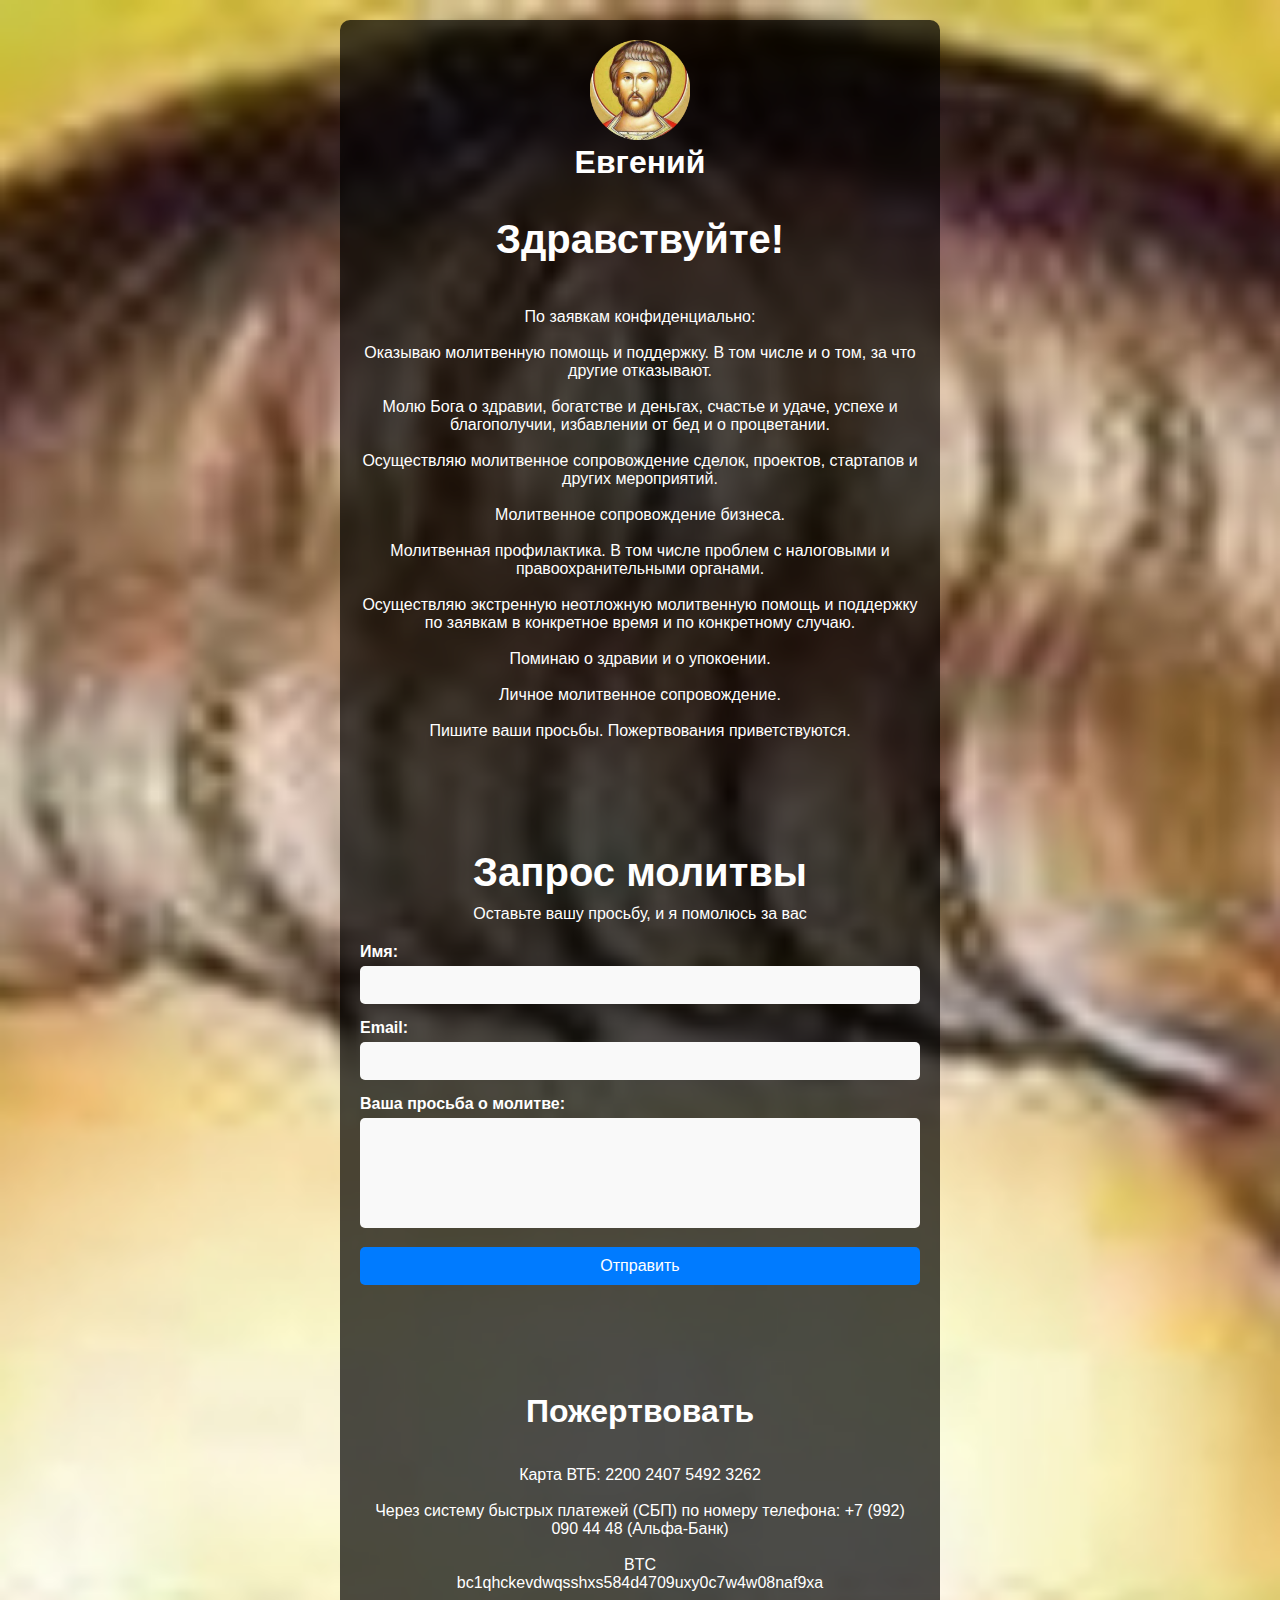
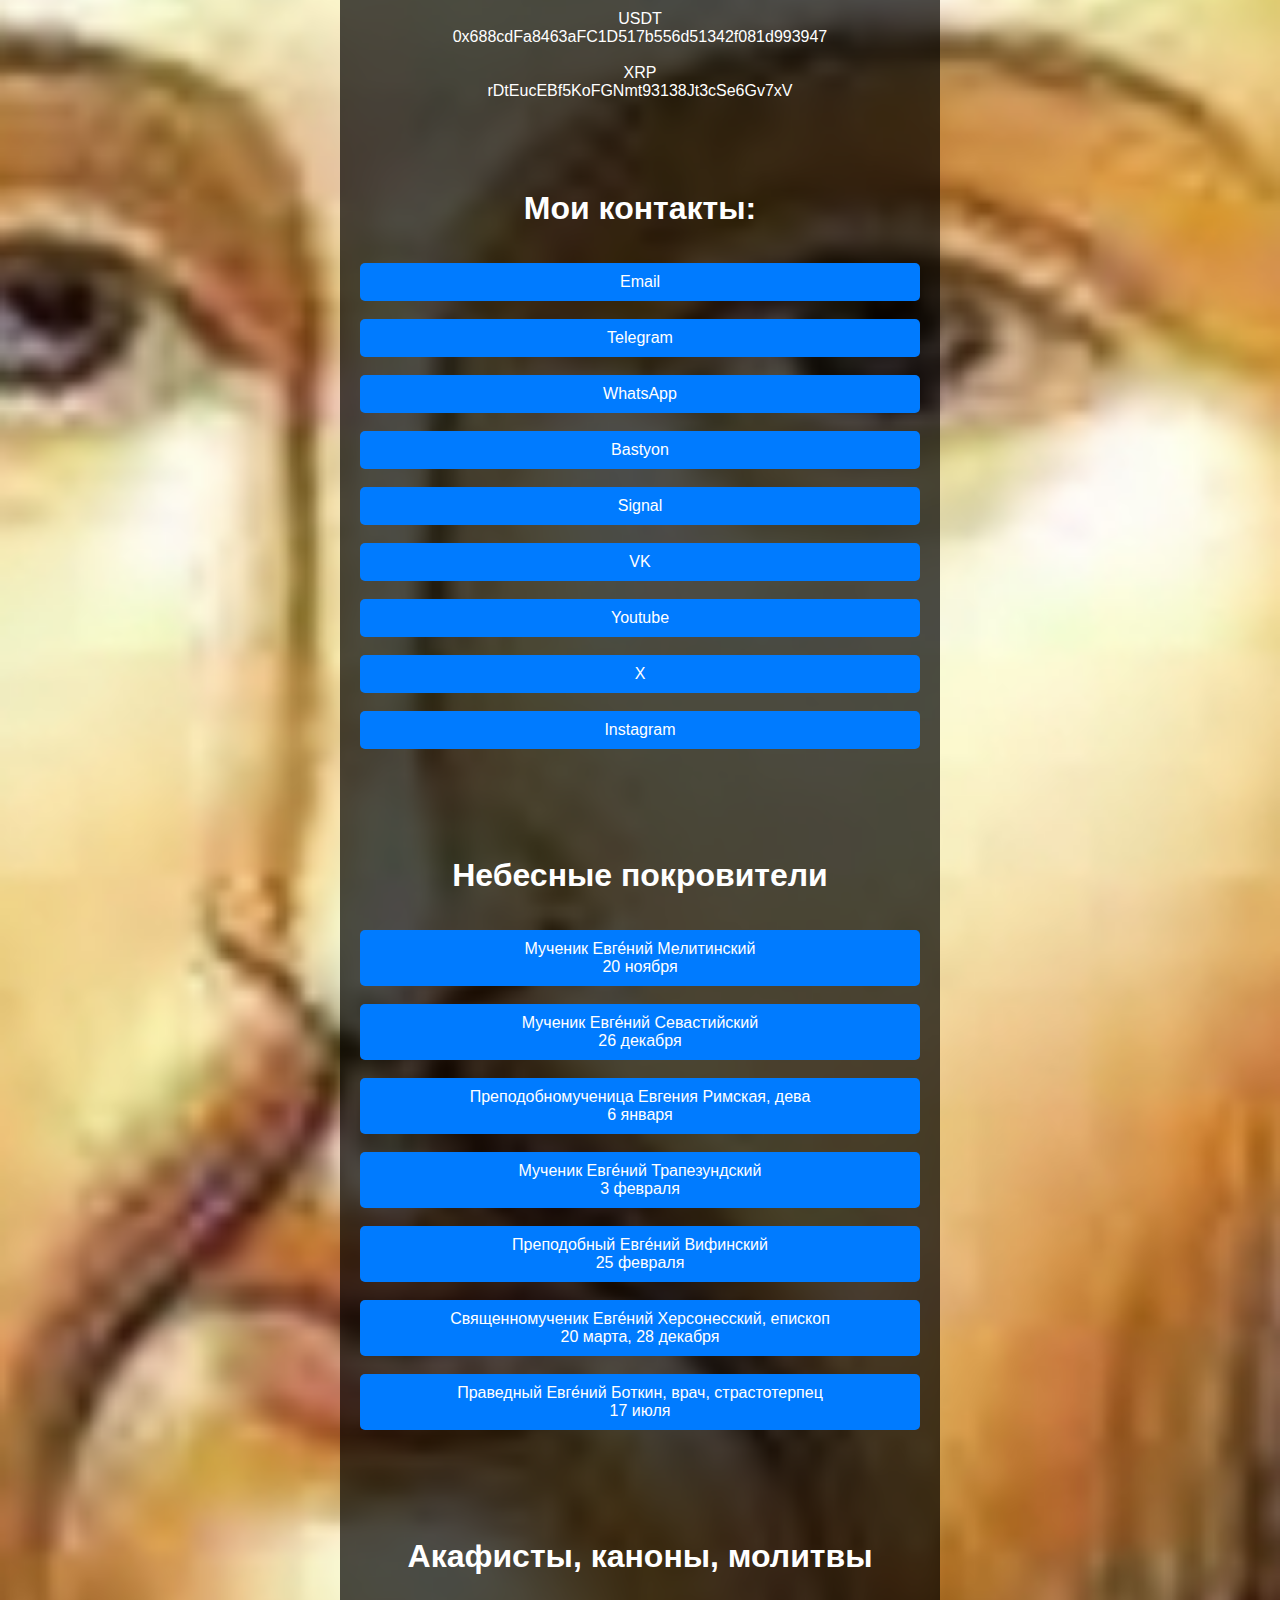
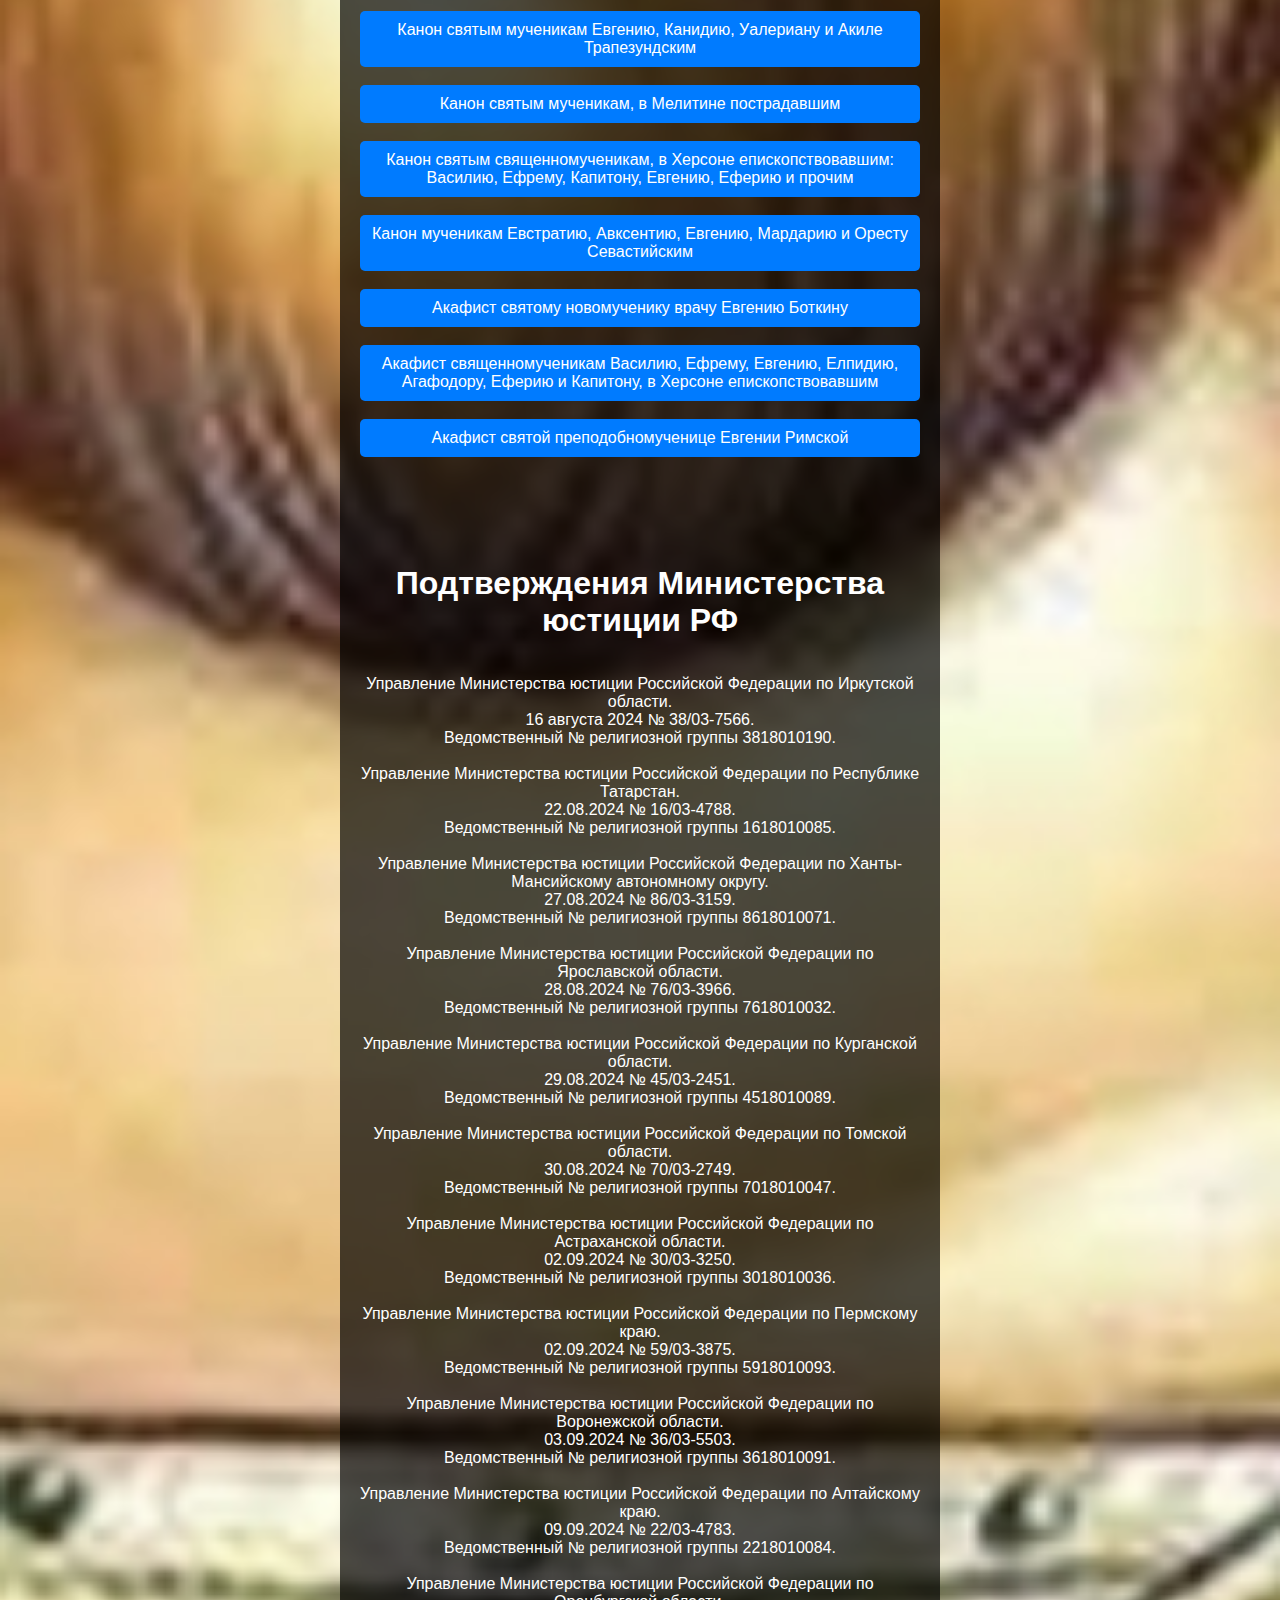
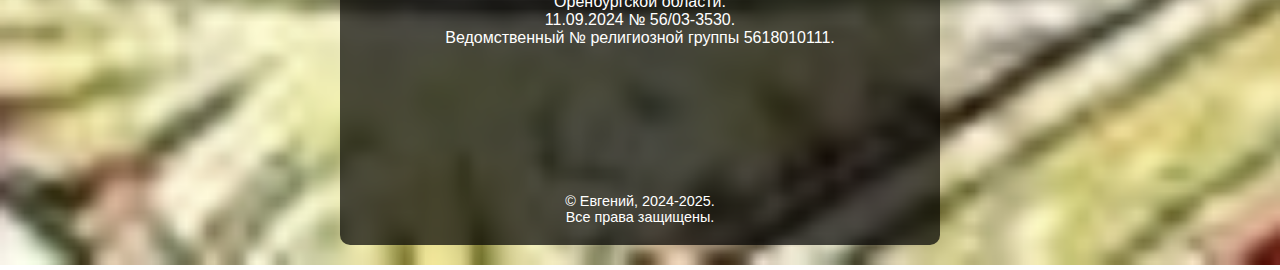
<file: index.html>
<!DOCTYPE html>
<html lang="ru">
<head>
    <meta charset="UTF-8">
    <meta name="viewport" content="width=device-width, initial-scale=1.0">
   
  <title>Евгений</title>
  <link rel="stylesheet" href="styles.css">
  <link rel="icon" href="favicon.ico" type="image/x-icon">

</head>
<body>


    <div class="container">
 
   <img src="site-icon.png" alt="Site Icon"> <!-- Указываем site-icon.png -->
    <h1>Евгений</h1> <!-- Заголовок -->
    <p></p> <!-- Девиз -->
<br><br>
       <header>
 <h1>Здравствуйте! 
<br>
</h1>
<br><br>
      <p>
По заявкам конфиденциально: 
<br><br>
Оказываю молитвенную помощь и поддержку. В том числе и о том, за что другие отказывают. <br>
<br>



Молю Бога о здравии, богатстве и деньгах, счастье и удаче, успехе и благополучии, избавлении от бед и о процветании.
<br><br>
Осуществляю молитвенное сопровождение сделок, проектов, стартапов и других мероприятий.
<br><br>
Молитвенное сопровождение бизнеса.
<br><br>
Молитвенная профилактика. В том числе проблем с налоговыми и правоохранительными органами. <br>
<br>
Осуществляю экстренную неотложную молитвенную помощь и поддержку по заявкам в конкретное время и по конкретному случаю.
<br><br>
Поминаю о здравии и о упокоении.
<br><br>
Личное молитвенное сопровождение. 
<br><br>
Пишите ваши просьбы. Пожертвования приветствуются. 

<br><br>
        </header>


 <br><br>

 
<br><br>


       <header>
            <h1>Запрос молитвы</h1>
            <p>Оставьте вашу просьбу, и я помолюсь за вас</p>
        </header>


<!-- В HTML исправляем id формы на "prayer-form" -->
<form id="prayer-form" action="https://formspree.io/f/xzzezzqr" method="POST">
    <!-- Остальное содержимое формы без изменений -->

   <div class="form-group">
                    <label for="name">Имя:</label>
                    <input type="text" id="name" name="name" required>
                </div>
                <div class="form-group">
                    <label for="email">Email:</label>
                    <input type="email" id="email" name="email" required>
                </div>
                <div class="form-group">
                    <label for="message">Ваша просьба о молитве:</label>
                    <textarea id="message" name="message" rows="5" required></textarea>
                </div>
                <button type="submit">Отправить</button>
 
 </form>


<script>
// Исправленный JavaScript
document.getElementById('prayer-form').addEventListener('submit', function(e) {
    e.preventDefault();

    const name = document.getElementById('name').value.trim();
    const email = document.getElementById('email').value.trim();
    const message = document.getElementById('message').value.trim(); // Исправлено с request на message

    if (!name || !message) { // Проверяем message вместо request
        alert('Пожалуйста, заполните все обязательные поля.');
        return;
    }

    // Отправка формы через Fetch API
    fetch(this.action, {
        method: this.method,
        body: new FormData(this),
        headers: {
            'Accept': 'application/json'
        }
    })
    .then(response => {
        if (response.ok) {
            alert('Ваш запрос успешно отправлен!');
            this.reset();
        } else {
            response.json().then(data => {
                if (data.error) {
                    alert('Ошибка отправки: ' + data.error);
                }
            });
        }
    })
    .catch(error => {
        console.error('Error:', error);
        alert('Произошла ошибка при отправке формы');
    });
});
</script>


<input type="hidden" name="_next" value="thanks.html">



<input type="text" name="_gotcha" style="display:none">



             


<br><br><br><br><br><br>
  <h1>Пожертвовать</h1>
      <p></p>
<br><br>
      <!-- Блок с кнопками контактов -->
      <div class="contact-buttons">

Карта ВТБ: 2200 2407 5492 3262
<br><br>

Через систему быстрых платежей (СБП) по номеру телефона: +7 (992) 090 44 48 (Альфа-Банк)<br><br>

BTC<br>
bc1qhckevdwqsshxs584d4709uxy0c7w4w08naf9xa

<br><br>

USDT<br>
0x688cdFa8463aFC1D517b556d51342f081d993947
<br><br>


XRP<br>
rDtEucEBf5KoFGNmt93138Jt3cSe6Gv7xV

<br><br>
<br><br>
<br><br>
 <h1>Мои контакты:</h1>

<br><br>
        <a href="mailto:mailto:EvgeniiHram@outlook.com" style="text-decoration: none;">
          <button><i class="fa fa-envelope"></i> Email</button>
        </a>

<br><br>
        <a href="https://t.me/EvgeniiHram" target="_blank" style="text-decoration: none;">
          <button><i class="fa fa-paper-plane"></i> Telegram</button>
        </a>
<br><br>
        <a href="https://wa.me/message/GEDYZ3IQQLGBM1" target="_blank" style="text-decoration: none;">
          <button><i class="fa fa-user"></i> WhatsApp </button>
           </a>

<br><br>
        <a href="https://bastyon.com/evgeniihram" target="_blank" style="text-decoration: none;">
          <button><i class="fa fa-user"></i> Bastyon</button>
        </a>

<br><br>

        <a href="https://signal.me/#eu/h0WUjNgkBXlT-0CTtN4pDl2urdhn_GcpW7IJ7TLg-OwXuWCeRrZOO6IgbNxGdtFI" target="_blank" style="text-decoration: none;">
          <button><i class="fa fa-user"></i> Signal </button>
        </a>

<br><br>

        <a href="https://m.vk.com/club226560429" target="_blank" style="text-decoration: none;">
          <button><i class="fa fa-user"></i> VK </button>
        </a>

<br><br>
        <a href="https://youtube.com/@evgenii.daiboge" target="_blank" style="text-decoration: none;">
          <button><i class="fa fa-user"></i> Youtube </button>
        </a>
<br><br>
        <a href="https://x.com/EvgeniiHram" target="_blank" style="text-decoration: none;">
          <button><i class="fa fa-user"></i> X </button>
        </a>
<br><br>

        <a href="https://www.instagram.com/evgeniihram" target="_blank" style="text-decoration: none;">
          <button><i class="fa fa-user"></i> Instagram </button>
        </a>





      </div>




<br><br><br><br>

<br><br>
      <h1>Небесные покровители</h1>
      <p></p>
<br><br>
      <!-- Блок с кнопками контактов -->


      <div class="contact-buttons">
        <a href="https://azbyka.ru/days/sv-evgenij-melitinskij" style="text-decoration: none;">
          <button><i class="fa fa-envelope"></i> Мученик Евге́ний Мелитинский <br> 20 ноября </button>
        </a>

<br><br>
        <a href="https://azbyka.ru/days/sv-evgenij-sevastijskij" target="_blank" style="text-decoration: none;">
          <button><i class="fa fa-paper-plane"></i> Мученик Евге́ний Севастийский <br>
26 декабря </button>
        </a>
<br><br>
          
        <a href="https://azbyka.ru/days/sv-evgenija-rimskaja" target="_blank" style="text-decoration: none;">
          <button><i class="fa fa-user"></i> Преподобномученица Евгения Римская, дева<br>
6 января</button>
        </a>

<br><br>
       <a href="https://azbyka.ru/days/sv-evgenij-trapezundskij" target="_blank" style="text-decoration: none;">
          <button><i class="fa fa-user"></i> Мученик Евге́ний Трапезундский<br>
3 февраля </button>
        </a>
<br><br>
       <a href="https://azbyka.ru/days/sv-evgenij-vifinskij" target="_blank" style="text-decoration: none;">
          <button><i class="fa fa-user"></i> Преподобный Евге́ний Вифинский<br>
25 февраля </button>
        </a>
<br><br>
       <a href="https://azbyka.ru/days/sv-evgenij-hersonesskij" target="_blank" style="text-decoration: none;">
          <button><i class="fa fa-user"></i> Священномученик Евге́ний Херсонесский, епископ<br>
20 марта, 28 декабря </button>
        </a>
<br><br>
       <a href="https://azbyka.ru/days/sv-evgenij-botkin-vrach-strastoterpec" target="_blank" style="text-decoration: none;">
          <button><i class="fa fa-user"></i> Праведный Евге́ний Боткин, врач, страстотерпец<br>
17 июля </button>
        </a>

      </div>
<br><br><br><br><br><br>

  <h1>Акафисты, каноны, молитвы</h1>
      <p></p>
<br><br>
      <!-- Блок с кнопками контактов -->
      <div class="contact-buttons">
        <a href="https://azbyka.ru/molitvoslov/kanon-svjatym-muchenikam-evgeniju-kanidiju-ualerianu-i-akile-trapezundskim.html" style="text-decoration: none;">
          <button><i class="fa fa-envelope"></i> Канон святым мученикам Евгению, Канидию, Уалериану и Акиле Трапезундским </button>
        </a>

<br><br>

        <a href="https://azbyka.ru/molitvoslov/kanon-svjatym-muchenikam-v-melitine-postradavshim.html" target="_blank" style="text-decoration: none;">
          <button><i class="fa fa-paper-plane"></i> Канон святым мученикам, в Мелитине пострадавшим </button>
        </a>

    <br><br>      
        <a href="https://azbyka.ru/molitvoslov/kanon-svjatym-svjashhennomuchenikam-v-hersone-episkopstvovavshim-vasiliju-efremu-kapitonu-evgeniju-eferiju-i-prochim.html" target="_blank" style="text-decoration: none;">
          <button><i class="fa fa-user"></i> Канон святым священномученикам, в Херсоне епископствовавшим: Василию, Ефрему, Капитону, Евгению, Еферию и прочим </button>
        </a>
<br><br>
   <a href="https://azbyka.ru/molitvoslov/kanon-muchenikam-evstratiju-avksentiju-evgeniju-mardariju-i-orestu-sevastijskim.html" target="_blank" style="text-decoration: none;">
          <button><i class="fa fa-user"></i> Канон мученикам Евстратию, Авксентию, Евгению, Мардарию и Оресту Севастийским </button>
        </a>
<br><br>

   <a href="https://azbyka.ru/molitvoslov/akafist-svjatomu-novomucheniku-vrachu-evgeniju-botkinu.html" target="_blank" style="text-decoration: none;">
          <button><i class="fa fa-user"></i> Акафист святому новомученику врачу Евгению Боткину </button>
        </a>

<br><br>

   <a href="https://azbyka.ru/otechnik/Dimitrij_Muretov/akafist-svjatym-svjashennomuchenikam-vasiliyu-efremu-evgeniyu-elpidiyu-agafodoru-eferiyu-i-kapitonu-v-hersone-episkopstvovavshim/" target="_blank" style="text-decoration: none;">
          <button><i class="fa fa-user"></i> Акафист священномученикам Василию, Ефрему, Евгению, Елпидию, Агафодору, Еферию и Капитону, в Херсоне епископствовавшим </button>
        </a>

<br><br>

   <a href="https://azbyka.ru/molitvoslov/akafist-svjatoj-prepodobnomuchenice-evgenii-rimskoj.html" target="_blank" style="text-decoration: none;">
          <button><i class="fa fa-user"></i> Акафист святой преподобномученице Евгении Римской </button>
        </a>





      </div>



<br><br><br><br><br><br>


   <h1>Подтверждения Министерства юстиции РФ</h1>
<br><br>
Управление Министерства юстиции Российской Федерации по Иркутской области.<br>
16 августа 2024 № 38/03-7566. <br>
Ведомственный № религиозной группы 3818010190.
<br><br>

Управление Министерства юстиции Российской Федерации по Республике Татарстан. <br>
22.08.2024 № 16/03-4788.<br>
Ведомственный № религиозной группы 1618010085.
<br><br>

Управление Министерства юстиции Российской Федерации по Ханты-Мансийскому автономному округу. <br>
27.08.2024 № 86/03-3159.<br>
Ведомственный № религиозной группы 8618010071.
<br><br>

Управление Министерства юстиции Российской Федерации по Ярославской области. <br>
28.08.2024 № 76/03-3966.<br>
Ведомственный № религиозной группы 7618010032.
<br><br>

Управление Министерства юстиции Российской Федерации по Курганской области. <br>
29.08.2024 № 45/03-2451.<br>
Ведомственный № религиозной группы 4518010089.
<br><br>

Управление Министерства юстиции Российской Федерации по Томской области. <br>
30.08.2024 № 70/03-2749.<br>
Ведомственный № религиозной группы 7018010047.
<br><br>

Управление Министерства юстиции Российской Федерации по Астраханской области. <br>
02.09.2024 № 30/03-3250. <br>
Ведомственный № религиозной группы 3018010036.<br><br>

Управление Министерства юстиции Российской Федерации по Пермскому краю. <br>
02.09.2024 № 59/03-3875.<br>
Ведомственный № религиозной группы 5918010093.<br><br>

Управление Министерства юстиции Российской Федерации по Воронежской области. <br>
03.09.2024 № 36/03-5503.<br>
Ведомственный № религиозной группы 3618010091.<br><br>

Управление Министерства юстиции Российской Федерации по Алтайскому краю. <br>
09.09.2024 № 22/03-4783. <br>
Ведомственный № религиозной группы 2218010084.<br><br>

Управление Министерства юстиции Российской Федерации по Оренбургской области. <br>
11.09.2024 № 56/03-3530. <br>
Ведомственный № религиозной группы 5618010111.<br><br>



      <p>
  </p>

      <!-- Блок с кнопками контактов -->
      <div class="contact-buttons">

<script src="https://cryptpad.disroot.org/common/media-tag-nacl.min.js"></script>

<media-tag src="https://cryptpad.disroot.org/blob/3c/3cb8773159460d8618041b144075b4a83e298dd24a93f67d" data-crypto-key="cryptpad:xFdkeOy95RnT00+RlgPmTp38/MMepz9thHx2r6lTD14="></media-tag>

<br>

<media-tag src="https://cryptpad.disroot.org/blob/f6/f66f501e16f41e603fc1478a1fd87aba6624d0b52aef363e" data-crypto-key="cryptpad:7LNtjG+dQjLVvPtvKQuw3qX17vgjg8VljnNkYw+Pdx8="></media-tag>
<br>

<media-tag src="https://cryptpad.disroot.org/blob/7c/7ca8328d8f6edeeb3967bbdbcc9c3300ffa4cfb575c1986b" data-crypto-key="cryptpad:Q6djnZ3IaV3f0lC0/wOUs8Z+GubxNEZCjrV1f3Jbl3o="></media-tag>
<br>

<media-tag src="https://cryptpad.disroot.org/blob/7f/7f208600ffc7f209a73bd4ccc95ded8c7e346159e9361009" data-crypto-key="cryptpad:kUnQZ/r4qALTNNhIkvgZQrqh8BtrODZkPyTaBUJB3/E="></media-tag>

<br>


<br><br>



    
      </div>



           
        
        <footer>
            <p>&copy; Евгений, 2024-2025. 
            <br />
            Все права защищены.</p>
        </footer>
    </div>

    <script src="script.js"></script>
</body>
</html>
</file>
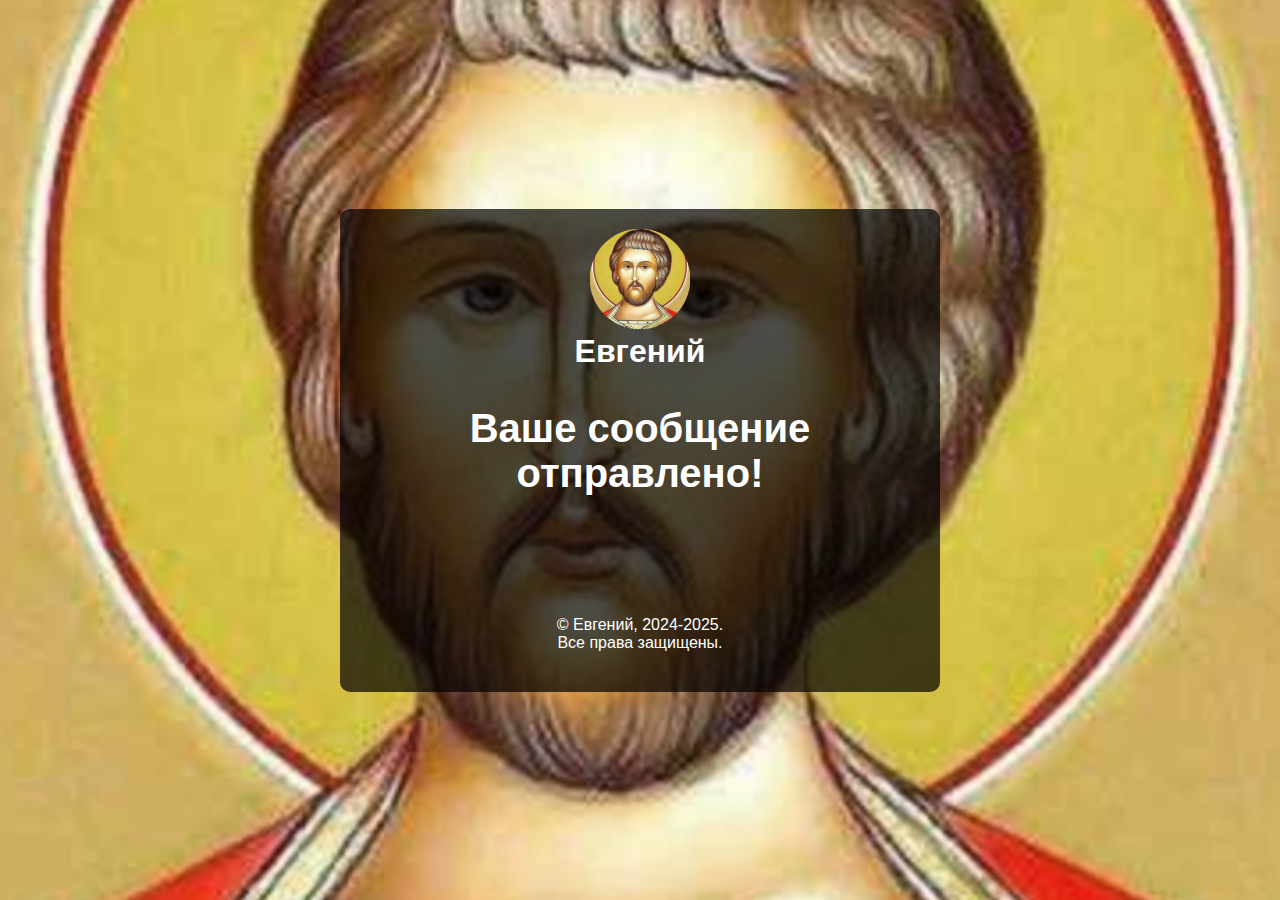
<file: thanks.html>
<!DOCTYPE html>
<html lang="ru">
<head>
    <meta charset="UTF-8">
    <meta name="viewport" content="width=device-width, initial-scale=1.0">
   
  <title>Евгений</title>
  <link rel="stylesheet" href="styles.css">
  <link rel="icon" href="favicon.ico" type="image/x-icon">

</head>
<body>


    <div class="container">
 
   <img src="site-icon.png" alt="Site Icon"> <!-- Указываем site-icon.png -->
    <h1>Евгений</h1> <!-- Заголовок -->
    <p></p> <!-- Девиз -->
<br><br>
       <header>
 <h1>Ваше сообщение отправлено! 
<br>
</h1>
<br><br>
      

<br>


<br><br>



    
      



           
        
        <footer>
            <p>&copy; Евгений, 2024-2025. 
            <br />
            Все права защищены.</p>
        </footer>
    

    <script src="script.js"></script>
</body>
</html>
</file>
<file: styles.css>
/* Общие стили */
* {
    margin: 0;
    padding: 0;
    box-sizing: border-box;
}

body {
    font-family: 'Arial', sans-serif;
    background-image: url('background.jpg'); /* Замените на путь к вашему фоновому изображению */
    background-size: cover;
    background-position: center;
    color: #fff;
    padding: 20px;
    min-height: 100vh;
    display: flex;
    justify-content: center;
    align-items: center;
}

.container {
    max-width: 600px;
    width: 100%;
    background: rgba(0, 0, 0, 0.7);
    padding: 20px;
    border-radius: 10px;
    text-align: center;
}

header h1 {
    font-size: 2.5rem;
    margin-bottom: 10px;
}

header p {
    font-size: 1rem;
    margin-bottom: 20px;
}

.form-group {
    margin-bottom: 15px;
    text-align: left;
}

.form-group label {
    display: block;
    margin-bottom: 5px;
    font-weight: bold;
}

.form-group input,
.form-group textarea {
    width: 100%;
    padding: 10px;
    border: none;
    border-radius: 5px;
    font-size: 1rem;
    background: #f9f9f9;
    color: #333;
}

.form-group textarea {
    resize: none;
}

button {
    width: 100%;
    padding: 10px;
    background: #007BFF;
    color: #fff;
    border: none;
    border-radius: 5px;
    font-size: 1rem;
    cursor: pointer;
    transition: background 0.3s ease;
}

button:hover {
    background: #0056b3;
}

footer {
    margin-top: 20px;
    text-align: center;
    font-size: 0.9rem;
}
</file>
